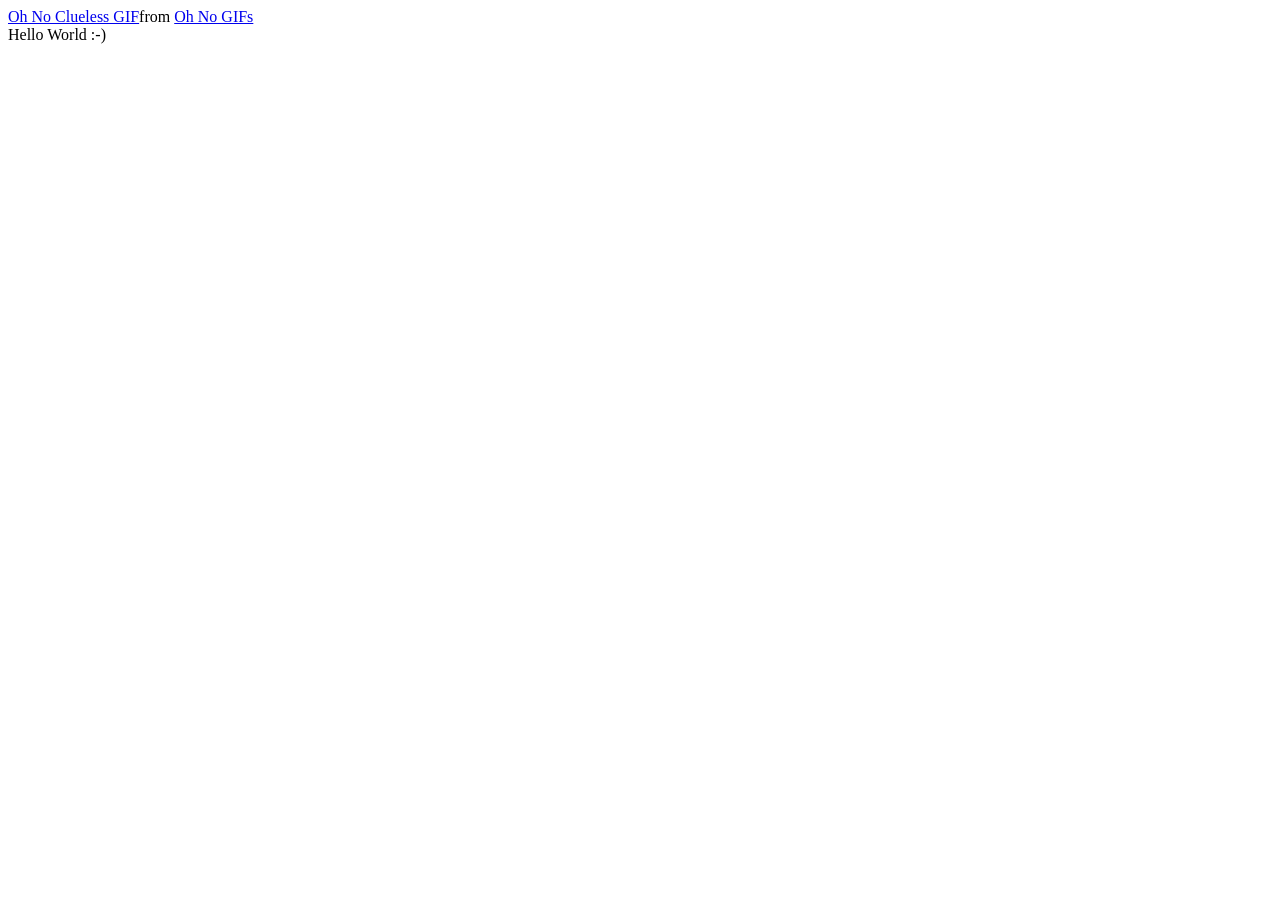
<file: src/rentner/index.html>
<!DOCTYPE html>
<html lang="en">
<!--    BBBBBBBBBBBBBBBBB                                 PPPPPPPPPPPPPPPPP   hhhhhhh               iiii  lllllll                  kkkkkkkk             iiii  lllllll lllllll                         -->
<!--    B::::::::::::::::B                                P::::::::::::::::P  h:::::h              i::::i l:::::l                  k::::::k            i::::i l:::::l l:::::l                         -->
<!--    B::::::BBBBBB:::::B                               P::::::PPPPPP:::::P h:::::h               iiii  l:::::l                  k::::::k             iiii  l:::::l l:::::l                         -->
<!--    BB:::::B     B:::::B                              PP:::::P     P:::::Ph:::::h                     l:::::l                  k::::::k                   l:::::l l:::::l                         -->
<!--      B::::B     B:::::Byyyyyyy           yyyyyyy       P::::P     P:::::P h::::h hhhhh       iiiiiii  l::::l     ssssssssss    k:::::k    kkkkkkkiiiiiii  l::::l  l::::l zzzzzzzzzzzzzzzzz       -->
<!--      B::::B     B:::::B y:::::y         y:::::y        P::::P     P:::::P h::::hh:::::hhh    i:::::i  l::::l   ss::::::::::s   k:::::k   k:::::k i:::::i  l::::l  l::::l z:::::::::::::::z       -->
<!--      B::::BBBBBB:::::B   y:::::y       y:::::y         P::::PPPPPP:::::P  h::::::::::::::hh   i::::i  l::::l ss:::::::::::::s  k:::::k  k:::::k   i::::i  l::::l  l::::l z::::::::::::::z        -->
<!--      B:::::::::::::BB     y:::::y     y:::::y          P:::::::::::::PP   h:::::::hhh::::::h  i::::i  l::::l s::::::ssss:::::s k:::::k k:::::k    i::::i  l::::l  l::::l zzzzzzzz::::::z         -->
<!--      B::::BBBBBB:::::B     y:::::y   y:::::y           P::::PPPPPPPPP     h::::::h   h::::::h i::::i  l::::l  s:::::s  ssssss  k::::::k:::::k     i::::i  l::::l  l::::l       z::::::z          -->
<!--      B::::B     B:::::B     y:::::y y:::::y            P::::P             h:::::h     h:::::h i::::i  l::::l    s::::::s       k:::::::::::k      i::::i  l::::l  l::::l      z::::::z           -->
<!--      B::::B     B:::::B      y:::::y:::::y             P::::P             h:::::h     h:::::h i::::i  l::::l       s::::::s    k:::::::::::k      i::::i  l::::l  l::::l     z::::::z            -->
<!--      B::::B     B:::::B       y:::::::::y              P::::P             h:::::h     h:::::h i::::i  l::::l ssssss   s:::::s  k::::::k:::::k     i::::i  l::::l  l::::l    z::::::z             -->
<!--    BB:::::BBBBBB::::::B        y:::::::y             PP::::::PP           h:::::h     h:::::hi::::::il::::::ls:::::ssss::::::sk::::::k k:::::k   i::::::il::::::ll::::::l  z::::::zzzzzzzz       -->
<!--    B:::::::::::::::::B          y:::::y              P::::::::P           h:::::h     h:::::hi::::::il::::::ls::::::::::::::s k::::::k  k:::::k  i::::::il::::::ll::::::l z::::::::::::::z       -->
<!--    B::::::::::::::::B          y:::::y               P::::::::P           h:::::h     h:::::hi::::::il::::::l s:::::::::::ss  k::::::k   k:::::k i::::::il::::::ll::::::lz:::::::::::::::z       -->
<!--    BBBBBBBBBBBBBBBBB          y:::::y                PPPPPPPPPP           hhhhhhh     hhhhhhhiiiiiiiillllllll  sssssssssss    kkkkkkkk    kkkkkkkiiiiiiiillllllllllllllllzzzzzzzzzzzzzzzzz       -->
<!--                              y:::::y                                                                                                                                                             -->
<!--                             y:::::y                                                                                                                                                              -->
<!--                            y:::::y                                                                                                                                                               -->
<!--                           y:::::y                                                                                                                                                                -->
<!--                          yyyyyyy                                                                                                                                                                 -->
<!--                                                                                                                                                                                                  -->
<!--             tttt         hhhhhhh                                                  kkkkkkkk                                                d::::::d                                               -->
<!--          ttt:::t         h:::::h                                                  k::::::k                                                d::::::d                                               -->
<!--          t:::::t         h:::::h                                                  k::::::k                                                d::::::d                                               -->
<!--          t:::::t         h:::::h                                                  k::::::k                                                d:::::d                                                -->
<!--    ttttttt:::::ttttttt    h::::h hhhhh           eeeeeeeeeeee        ssssssssss    k:::::k    kkkkkkkzzzzzzzzzzzzzzzzz            ddddddddd:::::d     eeeeeeeeeeee  vvvvvvv           vvvvvvv    -->
<!--    t:::::::::::::::::t    h::::hh:::::hhh      ee::::::::::::ee    ss::::::::::s   k:::::k   k:::::k z:::::::::::::::z          dd::::::::::::::d   ee::::::::::::ee v:::::v         v:::::v     -->
<!--    t:::::::::::::::::t    h::::::::::::::hh   e::::::eeeee:::::eess:::::::::::::s  k:::::k  k:::::k  z::::::::::::::z          d::::::::::::::::d  e::::::eeeee:::::eev:::::v       v:::::v      -->
<!--    tttttt:::::::tttttt    h:::::::hhh::::::h e::::::e     e:::::es::::::ssss:::::s k:::::k k:::::k   zzzzzzzz::::::z          d:::::::ddddd:::::d e::::::e     e:::::e v:::::v     v:::::v       -->
<!--          t:::::t          h::::::h   h::::::he:::::::eeeee::::::e s:::::s  ssssss  k::::::k:::::k          z::::::z           d::::::d    d:::::d e:::::::eeeee::::::e  v:::::v   v:::::v        -->
<!--          t:::::t          h:::::h     h:::::he:::::::::::::::::e    s::::::s       k:::::::::::k          z::::::z            d:::::d     d:::::d e:::::::::::::::::e    v:::::v v:::::v         -->
<!--          t:::::t          h:::::h     h:::::he::::::eeeeeeeeeee        s::::::s    k:::::::::::k         z::::::z             d:::::d     d:::::d e::::::eeeeeeeeeee      v:::::v:::::v          -->
<!--          t:::::t    tttttth:::::h     h:::::he:::::::e           ssssss   s:::::s  k::::::k:::::k       z::::::z              d:::::d     d:::::d e:::::::e                v:::::::::v           -->
<!--          t::::::tttt:::::th:::::h     h:::::he::::::::e          s:::::ssss::::::sk::::::k k:::::k     z::::::zzzzzzzz        d::::::ddddd::::::dde::::::::e                v:::::::v            -->
<!--          tt::::::::::::::th:::::h     h:::::h e::::::::eeeeeeee  s::::::::::::::s k::::::k  k:::::k   z::::::::::::::z ......  d:::::::::::::::::d e::::::::eeeeeeee         v:::::v             -->
<!--            tt:::::::::::tth:::::h     h:::::h  ee:::::::::::::e   s:::::::::::ss  k::::::k   k:::::k z:::::::::::::::z .::::.   d:::::::::ddd::::d  ee:::::::::::::e          v:::v              -->
<!--              ttttttttttt  hhhhhhh     hhhhhhh    eeeeeeeeeeeeee    sssssssssss    kkkkkkkk    kkkkkkkzzzzzzzzzzzzzzzzz ......    ddddddddd   ddddd    eeeeeeeeeeeeee           vvv               -->
<head>
    <meta http-equiv="Content-Type" content="text/html; charset=UTF-8">
    <meta name="viewport" content="width=device-width, initial-scale=1.0, maximum-scale=1.0, user-scalable=no">
    <meta name="description" content="Ich gehe bald in Rente">
    <meta name="author" content="Philskillz">
    <link rel="icon" type="image/png" href="/src/assetssets/favicon.ico">

    <!-- Other meta tags -->
    <meta property="og:title" content="TheSkz - Rentner">
    <meta property="og:description" content="Ich gehe bald in Rente">
    <meta property="og:url" content="https://theskz.dev/rentner">
    <meta property="og:type" content="website">
    <meta property="og:site_name" content="TheSkz">
    <meta property="og:locale" content="en_US">
    <!-- Add more locales if necessary -->
    <meta property="og:locale:alternate" content="de_DE">

    <meta property="og:image" content="https://theskz.dev/assets/profile.png">
    <meta property="og:image:width" content="463">
    <meta property="og:image:height" content="463">

    <!-- Twitter Meta tags -->
    <meta name="twitter:image" content="https://theskz.dev/assets/profile.png">
    <meta name="twitter:title" content="TheSkz - Rentner">
    <meta name="twitter:description" content="Ich gehe bald in Rente">
    <meta name="twitter:url" content="https://theskz.dev/rentner">
    <meta name="twitter:image:alt" content="Profile Picture">

    <title>TheSkz - Rentner</title>
</head>
<body>
    <div class="tenor-gif-embed" data-postid="24266075" data-share-method="host" data-aspect-ratio="1" data-width="100%"><a href="https://tenor.com/view/oh-no-clueless-clueless-emote-wojak-disturbed-gif-24266075">Oh No Clueless GIF</a>from <a href="https://tenor.com/search/oh+no-gifs">Oh No GIFs</a></div> <script type="text/javascript" async src="https://tenor.com/embed.js"></script>
    Hello World :-)
</body>
</html>
</file>
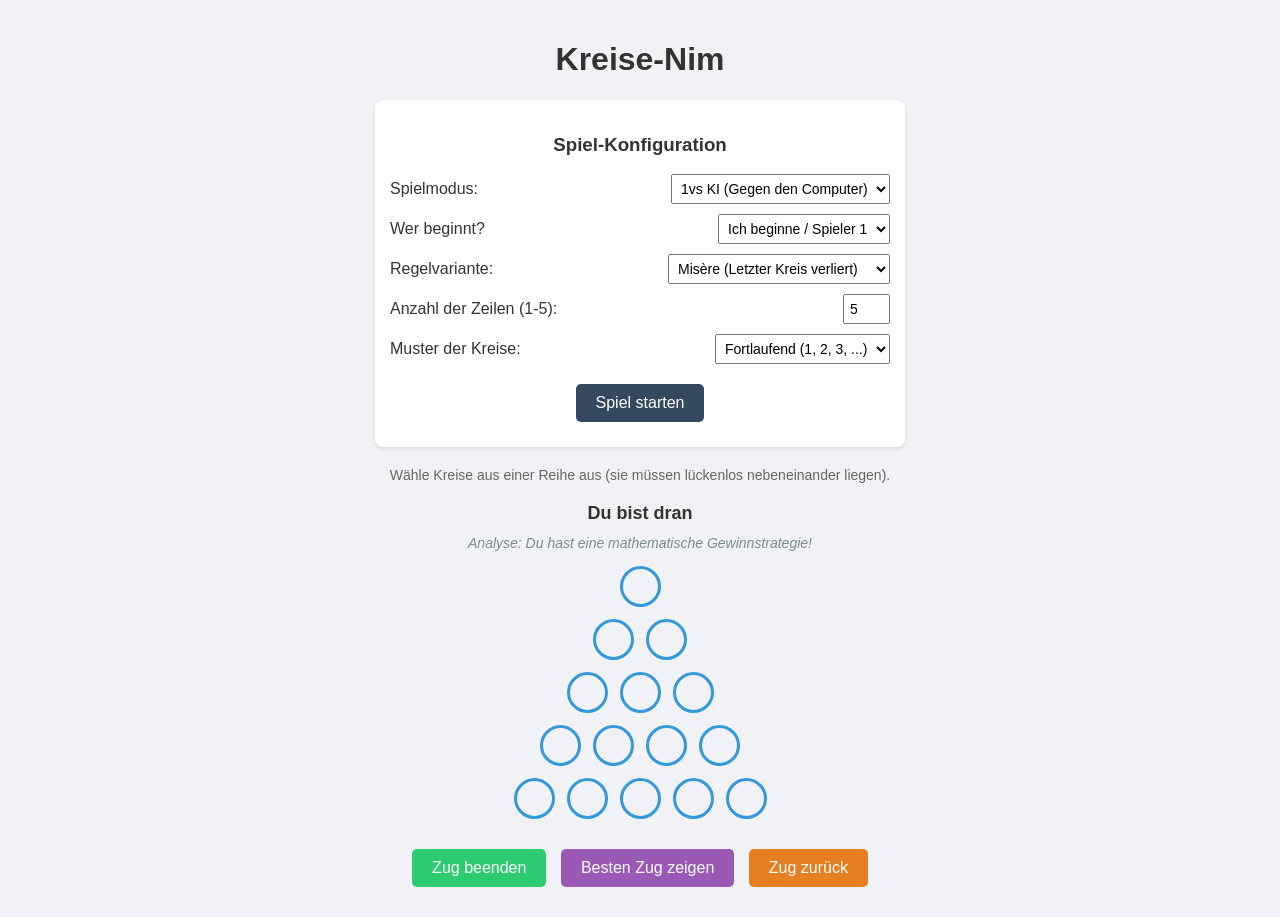
<file: templates/nim/index.html>
<!DOCTYPE html>
<html lang="de">
<head>
    <meta charset="UTF-8">
    <meta name="viewport" content="width=device-width, initial-scale=1.0">
    <title>Nim Spiel</title>
    <link rel="stylesheet" href="/assets/nim/style.css">
</head>
<body>

    <h1>Kreise-Nim</h1>
    
    <div id="config-panel">
        <h3>Spiel-Konfiguration</h3>
        <div class="config-group">
            <label for="vs-select">Spielmodus:</label>
            <select id="vs-select">
                <option value="ai">1vs KI (Gegen den Computer)</option>
                <option value="1v1">1v1 (Zwei Spieler lokal)</option>
            </select>
        </div>
        <div class="config-group">
            <label for="order-select">Wer beginnt?</label>
            <select id="order-select">
                <option value="player">Ich beginne / Spieler 1</option>
                <option value="ai">KI beginnt / Spieler 2</option>
               <option value="rand">Zufall</option>
            </select>
        </div>
        <div class="config-group">
            <label for="mode-select">Regelvariante:</label>
            <select id="mode-select">
                <option value="misere">Misère (Letzter Kreis verliert)</option>
                <option value="normal">Normal (Letzter Kreis gewinnt)</option>
            </select>
        </div>
        <div class="config-group">
            <label for="rows-input">Anzahl der Zeilen (1-5):</label>
            <input type="number" id="rows-input" value="5" min="1" max="5">
        </div>
        <div class="config-group">
            <label for="pattern-select">Muster der Kreise:</label>
            <select id="pattern-select">
                <option value="linear" selected>Fortlaufend (1, 2, 3, ...)</option>
                <option value="pyramid">Ungerade (1, 3, 5, ...)</option>
            </select>
        </div>
        <button id="start-btn" class="btn" onclick="initGame()">Spiel starten</button>
    </div>

    <p class="rules-hint">Wähle Kreise aus einer Reihe aus (sie müssen lückenlos nebeneinander liegen).</p>
    
    <div id="status">Konfiguriere das Spiel und drücke Start</div>
    <div id="game-analysis">Analyse: -</div>
    
    <div id="board"></div>
    
    <div class="controls">
        <button id="end-turn-btn" class="btn" onclick="endTurn()" style="display:none;">Zug beenden</button>
        <button id="hint-btn" class="btn" onclick="showBestMoveHint()" style="display:none;">Besten Zug zeigen</button>
        <button id="undo-btn" class="btn" onclick="undoMove()" style="display:none;">Zug zurück</button>
    </div>

    <script src="/assets/nim/script.js"></script>
</body>
</html>
</file>
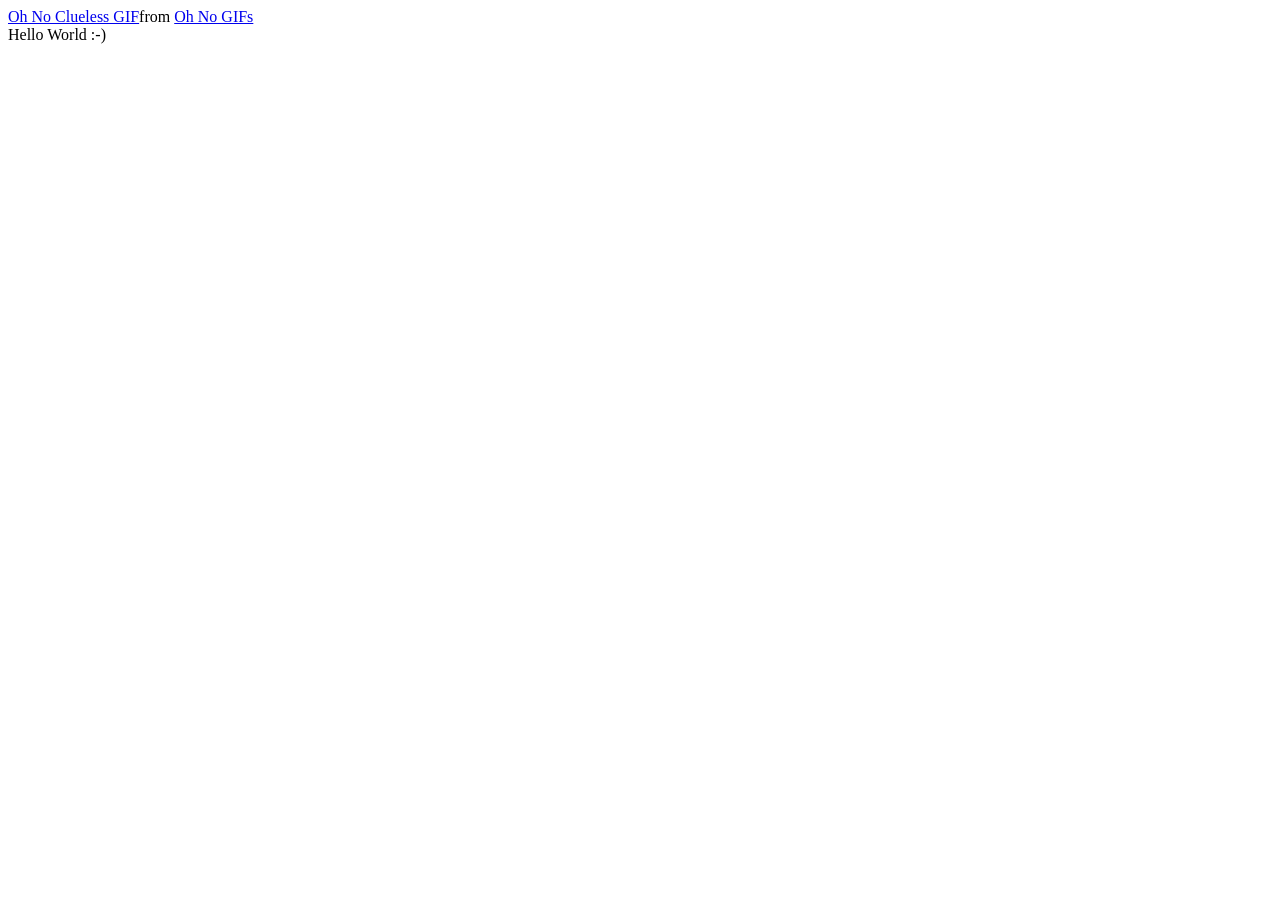
<file: templates/rentner.html>
<!DOCTYPE html>
<html lang="en">
<!--    BBBBBBBBBBBBBBBBB                                 PPPPPPPPPPPPPPPPP   hhhhhhh               iiii  lllllll                  kkkkkkkk             iiii  lllllll lllllll                         -->
<!--    B::::::::::::::::B                                P::::::::::::::::P  h:::::h              i::::i l:::::l                  k::::::k            i::::i l:::::l l:::::l                         -->
<!--    B::::::BBBBBB:::::B                               P::::::PPPPPP:::::P h:::::h               iiii  l:::::l                  k::::::k             iiii  l:::::l l:::::l                         -->
<!--    BB:::::B     B:::::B                              PP:::::P     P:::::Ph:::::h                     l:::::l                  k::::::k                   l:::::l l:::::l                         -->
<!--      B::::B     B:::::Byyyyyyy           yyyyyyy       P::::P     P:::::P h::::h hhhhh       iiiiiii  l::::l     ssssssssss    k:::::k    kkkkkkkiiiiiii  l::::l  l::::l zzzzzzzzzzzzzzzzz       -->
<!--      B::::B     B:::::B y:::::y         y:::::y        P::::P     P:::::P h::::hh:::::hhh    i:::::i  l::::l   ss::::::::::s   k:::::k   k:::::k i:::::i  l::::l  l::::l z:::::::::::::::z       -->
<!--      B::::BBBBBB:::::B   y:::::y       y:::::y         P::::PPPPPP:::::P  h::::::::::::::hh   i::::i  l::::l ss:::::::::::::s  k:::::k  k:::::k   i::::i  l::::l  l::::l z::::::::::::::z        -->
<!--      B:::::::::::::BB     y:::::y     y:::::y          P:::::::::::::PP   h:::::::hhh::::::h  i::::i  l::::l s::::::ssss:::::s k:::::k k:::::k    i::::i  l::::l  l::::l zzzzzzzz::::::z         -->
<!--      B::::BBBBBB:::::B     y:::::y   y:::::y           P::::PPPPPPPPP     h::::::h   h::::::h i::::i  l::::l  s:::::s  ssssss  k::::::k:::::k     i::::i  l::::l  l::::l       z::::::z          -->
<!--      B::::B     B:::::B     y:::::y y:::::y            P::::P             h:::::h     h:::::h i::::i  l::::l    s::::::s       k:::::::::::k      i::::i  l::::l  l::::l      z::::::z           -->
<!--      B::::B     B:::::B      y:::::y:::::y             P::::P             h:::::h     h:::::h i::::i  l::::l       s::::::s    k:::::::::::k      i::::i  l::::l  l::::l     z::::::z            -->
<!--      B::::B     B:::::B       y:::::::::y              P::::P             h:::::h     h:::::h i::::i  l::::l ssssss   s:::::s  k::::::k:::::k     i::::i  l::::l  l::::l    z::::::z             -->
<!--    BB:::::BBBBBB::::::B        y:::::::y             PP::::::PP           h:::::h     h:::::hi::::::il::::::ls:::::ssss::::::sk::::::k k:::::k   i::::::il::::::ll::::::l  z::::::zzzzzzzz       -->
<!--    B:::::::::::::::::B          y:::::y              P::::::::P           h:::::h     h:::::hi::::::il::::::ls::::::::::::::s k::::::k  k:::::k  i::::::il::::::ll::::::l z::::::::::::::z       -->
<!--    B::::::::::::::::B          y:::::y               P::::::::P           h:::::h     h:::::hi::::::il::::::l s:::::::::::ss  k::::::k   k:::::k i::::::il::::::ll::::::lz:::::::::::::::z       -->
<!--    BBBBBBBBBBBBBBBBB          y:::::y                PPPPPPPPPP           hhhhhhh     hhhhhhhiiiiiiiillllllll  sssssssssss    kkkkkkkk    kkkkkkkiiiiiiiillllllllllllllllzzzzzzzzzzzzzzzzz       -->
<!--                              y:::::y                                                                                                                                                             -->
<!--                             y:::::y                                                                                                                                                              -->
<!--                            y:::::y                                                                                                                                                               -->
<!--                           y:::::y                                                                                                                                                                -->
<!--                          yyyyyyy                                                                                                                                                                 -->
<!--                                                                                                                                                                                                  -->
<!--             tttt         hhhhhhh                                                  kkkkkkkk                                                d::::::d                                               -->
<!--          ttt:::t         h:::::h                                                  k::::::k                                                d::::::d                                               -->
<!--          t:::::t         h:::::h                                                  k::::::k                                                d::::::d                                               -->
<!--          t:::::t         h:::::h                                                  k::::::k                                                d:::::d                                                -->
<!--    ttttttt:::::ttttttt    h::::h hhhhh           eeeeeeeeeeee        ssssssssss    k:::::k    kkkkkkkzzzzzzzzzzzzzzzzz            ddddddddd:::::d     eeeeeeeeeeee  vvvvvvv           vvvvvvv    -->
<!--    t:::::::::::::::::t    h::::hh:::::hhh      ee::::::::::::ee    ss::::::::::s   k:::::k   k:::::k z:::::::::::::::z          dd::::::::::::::d   ee::::::::::::ee v:::::v         v:::::v     -->
<!--    t:::::::::::::::::t    h::::::::::::::hh   e::::::eeeee:::::eess:::::::::::::s  k:::::k  k:::::k  z::::::::::::::z          d::::::::::::::::d  e::::::eeeee:::::eev:::::v       v:::::v      -->
<!--    tttttt:::::::tttttt    h:::::::hhh::::::h e::::::e     e:::::es::::::ssss:::::s k:::::k k:::::k   zzzzzzzz::::::z          d:::::::ddddd:::::d e::::::e     e:::::e v:::::v     v:::::v       -->
<!--          t:::::t          h::::::h   h::::::he:::::::eeeee::::::e s:::::s  ssssss  k::::::k:::::k          z::::::z           d::::::d    d:::::d e:::::::eeeee::::::e  v:::::v   v:::::v        -->
<!--          t:::::t          h:::::h     h:::::he:::::::::::::::::e    s::::::s       k:::::::::::k          z::::::z            d:::::d     d:::::d e:::::::::::::::::e    v:::::v v:::::v         -->
<!--          t:::::t          h:::::h     h:::::he::::::eeeeeeeeeee        s::::::s    k:::::::::::k         z::::::z             d:::::d     d:::::d e::::::eeeeeeeeeee      v:::::v:::::v          -->
<!--          t:::::t    tttttth:::::h     h:::::he:::::::e           ssssss   s:::::s  k::::::k:::::k       z::::::z              d:::::d     d:::::d e:::::::e                v:::::::::v           -->
<!--          t::::::tttt:::::th:::::h     h:::::he::::::::e          s:::::ssss::::::sk::::::k k:::::k     z::::::zzzzzzzz        d::::::ddddd::::::dde::::::::e                v:::::::v            -->
<!--          tt::::::::::::::th:::::h     h:::::h e::::::::eeeeeeee  s::::::::::::::s k::::::k  k:::::k   z::::::::::::::z ......  d:::::::::::::::::d e::::::::eeeeeeee         v:::::v             -->
<!--            tt:::::::::::tth:::::h     h:::::h  ee:::::::::::::e   s:::::::::::ss  k::::::k   k:::::k z:::::::::::::::z .::::.   d:::::::::ddd::::d  ee:::::::::::::e          v:::v              -->
<!--              ttttttttttt  hhhhhhh     hhhhhhh    eeeeeeeeeeeeee    sssssssssss    kkkkkkkk    kkkkkkkzzzzzzzzzzzzzzzzz ......    ddddddddd   ddddd    eeeeeeeeeeeeee           vvv               -->
<head>
    <meta http-equiv="Content-Type" content="text/html; charset=UTF-8">
    <meta name="viewport" content="width=device-width, initial-scale=1.0, maximum-scale=1.0, user-scalable=no">
    <meta name="description" content="Ich gehe bald in Rente">
    <meta name="author" content="Philskillz">
    <link rel="icon" type="image/png" href="/templates/assetssets/favicon.ico">

    <!-- Other meta tags -->
    <meta property="og:title" content="TheSkz - Rentner">
    <meta property="og:description" content="Ich gehe bald in Rente">
    <meta property="og:url" content="https://theskz.dev/rentner">
    <meta property="og:type" content="website">
    <meta property="og:site_name" content="TheSkz">
    <meta property="og:locale" content="en_US">
    <!-- Add more locales if necessary -->
    <meta property="og:locale:alternate" content="de_DE">

    <meta property="og:image" content="https://theskz.dev/assets/profile.png">
    <meta property="og:image:width" content="463">
    <meta property="og:image:height" content="463">

    <!-- Twitter Meta tags -->
    <meta name="twitter:image" content="https://theskz.dev/assets/profile.png">
    <meta name="twitter:title" content="TheSkz - Rentner">
    <meta name="twitter:description" content="Ich gehe bald in Rente">
    <meta name="twitter:url" content="https://theskz.dev/rentner">
    <meta name="twitter:image:alt" content="Profile Picture">

    <title>TheSkz - Rentner</title>
</head>
<body>
    <div class="tenor-gif-embed" data-postid="24266075" data-share-method="host" data-aspect-ratio="1" data-width="100%"><a href="https://tenor.com/view/oh-no-clueless-clueless-emote-wojak-disturbed-gif-24266075">Oh No Clueless GIF</a>from <a href="https://tenor.com/search/oh+no-gifs">Oh No GIFs</a></div> <script type="text/javascript" async src="https://tenor.com/embed.js"></script>
    Hello World :-)
</body>
</html>
</file>
<file: assets/nim/style.css>
body {
    font-family: sans-serif;
    text-align: center;
    background: #f0f2f5;
    color: #333;
    margin: 0;
    padding: 20px;
}
#config-panel {
    background: white;
    max-width: 500px;
    margin: 0 auto 20px auto;
    padding: 15px;
    border-radius: 8px;
    box-shadow: 0 2px 4px rgba(0,0,0,0.1);
}
.config-group {
    margin: 10px 0;
    display: flex;
    justify-content: space-between;
    align-items: center;
}
select, input {
    padding: 5px;
    font-size: 14px;
}
.row {
    display: flex;
    justify-content: center;
    margin: 12px 0;
}
.circle {
    width: 35px;
    height: 35px;
    border-radius: 50%;
    border: 3px solid #3498db;
    margin: 0 6px;
    cursor: pointer;
    transition: all 0.2s;
    position: relative;
}
.circle.selected {
    background-color: #f1c40f;
    border-color: #f1c40f;
}
.circle.hint {
    background-color: #2ecc71 !important;
    border-color: #2ecc71 !important;
    box-shadow: 0 0 10px #2ecc71;
}
.circle.crossed {
    border-color: #bdc3c7;
    background: #ecf0f1;
    cursor: not-allowed;
    box-shadow: none !important;
}
.circle.crossed::after {
    content: '';
    position: absolute;
    top: 50%; left: -4px; right: -4px;
    height: 4px;
    background: #e74c3c;
    transform: rotate(-15deg);
}
.controls {
    margin-top: 20px;
}
.btn {
    padding: 10px 20px;
    font-size: 16px;
    color: white;
    border: none;
    border-radius: 5px;
    cursor: pointer;
    margin: 10px 5px;
}
#start-btn { background: #34495e; }
#end-turn-btn { background: #2ecc71; }
#end-turn-btn:hover { background: #27ae60; }
#hint-btn { background: #9b59b6; }
#hint-btn:hover { background: #8e44ad; }
#undo-btn { background: #e67e22; }
#undo-btn:hover { background: #d35400; }

#status { font-size: 18px; font-weight: bold; margin: 15px 0 5px 0; min-height: 27px; }
#game-analysis { font-size: 14px; font-style: italic; color: #7f8c8d; margin-bottom: 15px; }
.rules-hint { font-size: 14px; color: #666; margin-bottom: 20px; }
</file>
